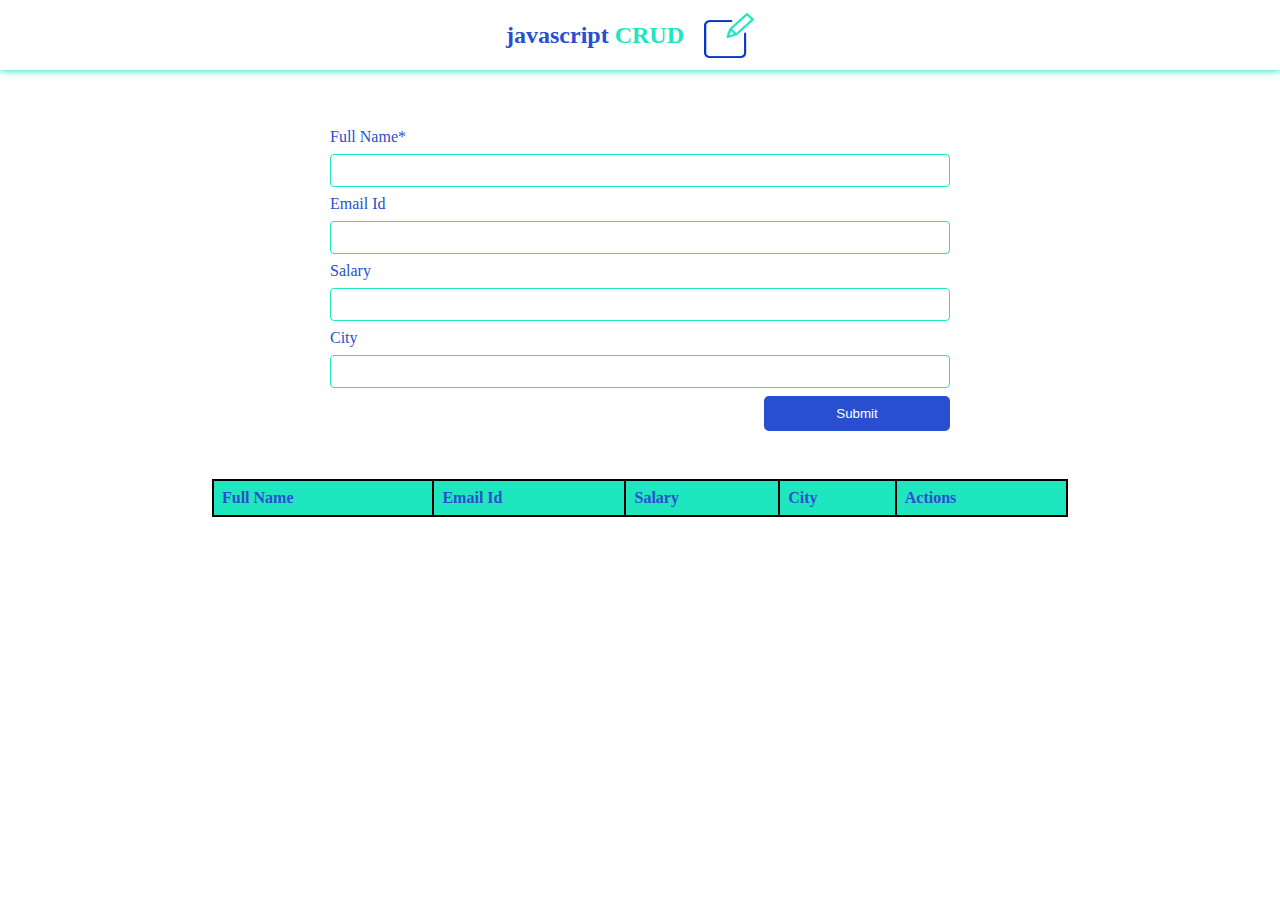
<file: crud/index.html>
<!DOCTYPE html>
<html lang="en">
<head>
    <meta charset="UTF-8">
    <meta http-equiv="X-UA-Compatible" content="IE=edge">
    <meta name="viewport" content="width=device-width, initial-scale=1.0">
    <title>library app</title>
    <link rel="stylesheet" href="style.css">
</head>
<body>
   <div class="container">
       <div class="header">
        <h2>javascript <span>CRUD</span></h2>
           <img src="./src/pen.png"  alt="book shelf">
        
       </div>
      
      
                   <div class="employee-form">
                       <form onsubmit="event.preventDefault();onFormSubmit();" autocomplete="off">
                           <div>
                               <label>Full Name*</label><label class="validation-error hide" id="fullNameValidationError">This field is required.</label>
                               <input type="text" name="fullName" id="fullName">
                           </div>
                           <div>
                               <label>Email Id</label>
                               <input type="text" name="email" id="email">
                           </div>
                           <div>
                               <label>Salary</label>
                               <input type="text" name="salary" id="salary">
                           </div>
                           <div>
                               <label>City</label>
                               <input type="text" name="city" id="city">
                           </div>
                           <div  class="form-action-buttons">
                               <input type="submit" value="Submit">
                           </div>
                       </form>
               </div>
               <br/>
               <div class = "employees-table">
                       <table class="list" id="employeeList">
                           <thead>
                               <tr>
                                   <th>Full Name</th>
                                   <th>Email Id</th>
                                   <th>Salary</th>
                                   <th>City</th>
                                   <th>Actions</th>
                               </tr>
                           </thead>
                           <tbody>
       
                           </tbody>
                       </table>
               </div>
    
   <script src="app.js"></script>
</body>
</html>
</file>
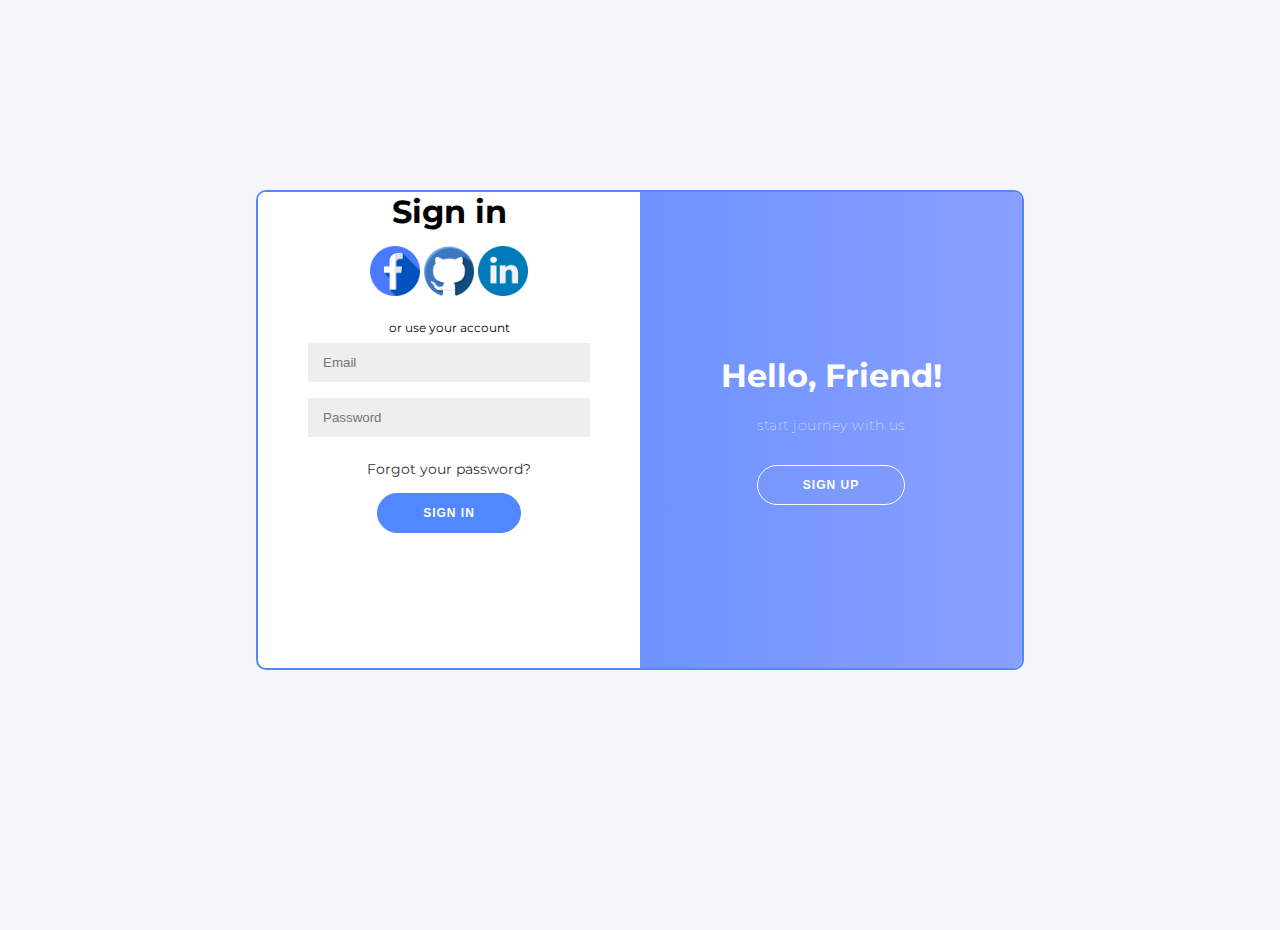
<file: sign-in-page/index.html>
<!DOCTYPE html>
<html lang="en">

<head>
    <meta charset="UTF-8">
    <meta http-equiv="X-UA-Compatible" content="IE=edge">
    <meta name="viewport" content="width=device-width, initial-scale=1.0">
    <title>Sign in </title>
</head>
<!-- To link style.css  -->
<link rel="stylesheet" href="style.css">
<!-- include bootstrap 5 CDN link -->
<link href="https://cdn.jsdelivr.net/npm/bootstrap@5.0.0-beta3/dist/css/bootstrap.min.css" rel="stylesheet"
    integrity="sha384-eOJMYsd53ii+scO/bJGFsiCZc+5NDVN2yr8+0RDqr0Ql0h+rP48ckxlpbzKgwra6" crossorigin="anonymous">

<body>

<!--this is the container this holds every thing-->
    <div class="container bg" id="container">
        <div class="overlay-container">
            <div class="overlay">
                <div class="overlay-panel overlay-left">
                    <h1>Welcome Friends!</h1>
                    <p>This is the welcome page of techie's Blog</p>
                    <button class="ghost" id="signIn">Sign In</button>
                </div>
                <div class="overlay-panel overlay-right">
                    <h1>Hello, Friend!</h1>
                    <p>start journey with us</p>
                    <button class="ghost" id="signUp">Sign Up</button>
                </div>
            </div>
        </div>
        <div class="form-container sign-up-container">
            <div class="row">
                <div class="col-sm-12">
                    <form action="#">
                        <h1>Create <span>Account</span> </h1>
                        <div class="social-container">
                            <a href="#" class="social"><img src="./asserts/facebook.png" alt="facebook" width="50px"
                                    height="50px"></a>
                            <a href="#" class="social"><img src="./asserts/github.png" alt="facebook" width="50px"
                                    height="50px"></a>
                            <a href="#" class="social"><img src="./asserts/linkedin.png" alt="facebook" width="50px"
                                    height="50px"></a>
                        </div>
                        <span>or use your email for registration</span>
                        <input type="text" placeholder="Name" />
                        <input type="email" placeholder="Email" />
                        <input type="password" placeholder="Password" />
                        <button>Sign Up</button>
                    </form>
                </div>
            </div>

        </div>


        <div class="form-container sign-in-container">
            <div class="row">
                <div class="col-sm-12">
                    <form action="#">
                        <h1>Sign in</h1>
                        <!-- //social media icons are added here -->
                        <div class="social-container">
                            <a href="#" class="social"><img src="./asserts/facebook.png" alt="facebook" width="50px"
                                    height="50px"></a>
                            <a href="#" class="social"><img src="./asserts/github.png" alt="facebook" width="50px"
                                    height="50px"></a>
                            <a href="#" class="social"><img src="./asserts/linkedin.png" alt="facebook" width="50px"
                                    height="50px"></a>
                        </div>
                        <span>or use your account</span>
                        <input type="email" placeholder="Email" />
                        <input type="password" placeholder="Password" />
                        <a href="#">Forgot your password?</a>
                        <button>Sign In</button>
                    </form>

                </div>
            </div>
        </div>


    </div>

    <!-- script tag to include index.js -->
    <script src="./index.js"></script>

</body>

</html>
</file>
<file: crud/style.css>
*{
    padding: 0;
    margin: 0;
    box-sizing: border-box;
 
}
h2> span{
    color:#1ee6bf;
    font-family: cursive;
}
.header{
    display:flex;
    align-items: center;
    justify-content:center;
    margin-bottom: 3em;
    height: 70px;
    box-shadow: 0px 1px 7px #1ee6bf;
}
.header > img{
    width:50px;
    max-width: 45px;
    min-width: 50px;
    height: 45px;
    margin: 0 20px;
}
h2{
    color: #274fd0;
}




.employee-form {
   
    
    padding: 10px;
    /* width: 50%; */
    margin: auto;
    width: 50%;
    
}

.employees-table {
   
   
    padding: 20px;
   
    margin: auto;
    width: 70%;
   
}

body > table{
    width: 80%;
}
label{
    color:#274fd0;
}

table{
    border-collapse: collapse;
}
table.list{
    width:100%;
}

td, th {
    border: 2px solid black;
    text-align: left;
    padding: 8px;
    color:#274fd0;
}
tr:nth-child(even),table.list thead>tr {
    background-color: #1ee6bf;
}

input[type=text], input[type=number] {
    width: 100%;
    padding: 8px 20px;
    margin: 8px 0;
    display: inline-block;
    border: 1px solid #1ee6bf;
    border-radius: 4px;
    box-sizing: border-box;
}

input[type=submit] {
    width: 30%;
    background-color:#274fd0;
    color: white;
    padding: 10px 18px;
    /* margin: 0px 0; */
    border: none;
    border-radius: 5px;
    cursor: pointer;
}

form div.form-action-buttons{
    text-align: right;
}

a{
    cursor: pointer;
    text-decoration: none;
    color: rgb(0, 0, 0);

    margin-right: 4px;
}

label.validation-error{
    color:   red;
    margin-left: 5px;
}

.hide{
    display:none;
}
</file>
<file: sign-in-page/style.css>
/* import monsterrat font from google fonts */
@import url('https://fonts.googleapis.com/css?family=Montserrat:400,800');


/* decleraing default style */
* {
	box-sizing: border-box;
}

body {
	background: #f6f5f7;
	display: flex;
	justify-content: center;
	align-items: center;
	flex-direction: column;
	font-family: 'Montserrat', sans-serif;
	height: 100vh;
	margin: -20px 0 50px;
}

h1 {
	font-weight: bold;
	margin: 0;
}

h2 {
	text-align: center;
}

p {
	font-size: 14px;
	font-weight: 100;
	line-height: 20px;
	letter-spacing: 0.5px;
	margin: 20px 0 30px;
}

/* holding the span tag inside the all h1 tag */
h1>span{
    font-size: 44px;
    color:#5188ff;
}
span {
	font-size: 12px;
    color:rgb(0, 0, 0);
}

a {
	color: #333;
	font-size: 14px;
	text-decoration: none;
	margin: 15px 0;
}

button {
	border-radius: 20px;
	border: 1px solid #5188ff;
	background-color: #5188ff;
	color: #FFFFFF;
	font-size: 12px;
	font-weight: bold;
	padding: 12px 45px;
	letter-spacing: 1px;
	text-transform: uppercase;
	transition: transform 80ms ease-in;
}

button:active {
	transform: scale(0.95);
}

button:focus {
	outline: none;
}

button.ghost {
	background-color: transparent;
	border-color: #FFFFFF;
}

form {
	background-color: #FFFFFF;
	display: flex;
	align-items: center;
	justify-content: center;
	flex-direction: column;
	padding: 0 50px;
	height: 100%;
	text-align: center;
}

input {
	background-color: #eee;
	border: none;
	padding: 12px 15px;
	margin: 8px 0;
	width: 100%;
}

.container {
	background-color: #ffffff;
	border-radius: 10px;
  border: #5188ff 2px solid;
	position: relative;
	overflow: hidden;
	width: 768px;
	max-width: 100%;
	min-height: 480px;
}

.form-container {
	position: absolute;
	top: 0;
	height: 100%;
	transition: all 0.6s ease-in-out;
}

.sign-in-container {
	left: 0;
	width: 50%;
	z-index: 2;
}

.container.right-panel-active .sign-in-container {
	transform: translateX(100%);
}

.sign-up-container {
	left: 0;
	width: 50%;
	opacity: 0;
	z-index: 1;
}

.container.right-panel-active .sign-up-container {
	transform: translateX(100%);
	opacity: 1;
	z-index: 5;
	animation: show 0.6s;
}
/* this key frame for animating the two container */

@keyframes show {
	0%, 49.99% {
		opacity: 0;
		z-index: 1;
	}
	
	50%, 100% {
		opacity: 1;
		z-index: 5;
	}
}

.overlay-container {
	position: absolute;
	top: 0;
	left: 50%;
	width: 50%;
	height: 100%;
	overflow: hidden;
	transition: transform 0.6s ease-in-out;
	z-index: 100;
}

.container.right-panel-active .overlay-container{
	transform: translateX(-100%);
}

.overlay {
	background: #9fffff;
	background: -webkit-linear-gradient(to right, #5188ff, #9fffff);
	background: linear-gradient(to right, #5188ff, #8a9fff);
	background-repeat: no-repeat;
	background-size: cover;
	background-position: 0 0;
	color: #FFFFFF;
	position: relative;
	left: -100%;
	height: 100%;
	width: 200%;
  	transform: translateX(0);
	transition: transform 0.6s ease-in-out;
}

.container.right-panel-active .overlay {
  	transform: translateX(50%);
}

.overlay-panel {
	position: absolute;
	display: flex;
	align-items: center;
	justify-content: center;
	flex-direction: column;
	padding: 0 40px;
	text-align: center;
	top: 0;
	height: 100%;
	width: 50%;
	transform: translateX(0);
	transition: transform 0.6s ease-in-out;
}

.overlay-left {
	transform: translateX(-20%);
}

.container.right-panel-active .overlay-left {
	transform: translateX(0);
}

.overlay-right {
	right: 0;
	transform: translateX(0);
}

.container.right-panel-active .overlay-right {
	transform: translateX(20%);
}

.social-container {
	margin: 20px 0;
}

.social-container a {
	border: 1px solid #DDDDDD;
	border-radius: 50%;
	display: inline-flex;
	justify-content: center;
	align-items: center;
	margin: 0 5px;
	height: 40px;
	width: 40px;
}
</file>
